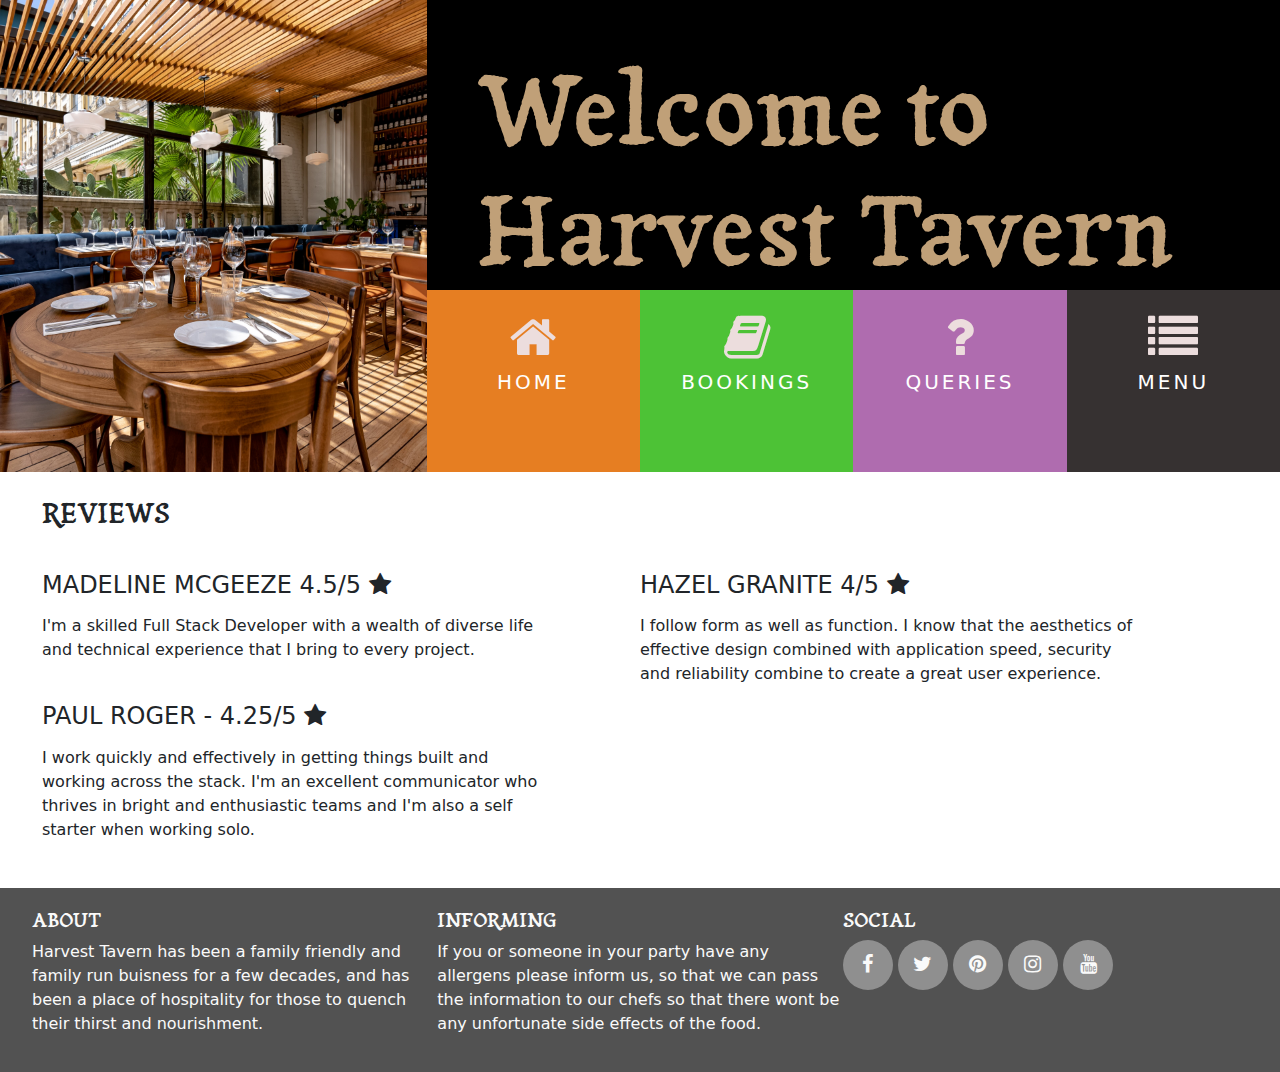
<file: bookings.html>
<!DOCTYPE html>
<html lang="en">
<head>
    <meta charset="UTF-8">
    <meta name="viewport" content="width=device-width, initial-scale=1.0">
    <meta http-equiv="X-UA-Compatible" content="ie=edge">
    <link rel="stylesheet" href="https://cdn.jsdelivr.net/npm/bootstrap@5.3.5/dist/css/bootstrap.min.css" type="text/css">
    <link rel="stylesheet" href="https://maxcdn.bootstrapcdn.com/font-awesome/4.7.0/css/font-awesome.min.css" type="text/css" />
    <link rel="stylesheet" href="assets/css/style.css">
    <title>Harvest Tavern</title>
</head>
<body>
    <header>
		<div class="row no-gutters">
            <a class="col-md-4 logo" href="index.html">

            </a>
            <div class="col-md-8">
                <div class="row no-gutters bg-color-name-title">
                    <div class="col heading">
                        <h1 class="name">Welcome to Harvest Tavern</h1>
            </div>
        </div>
        <div class="row no-gutters">
            <div class="col">
                <ul id="nav" class="list-inline menucontainer">
                    <li class="col-6 col-sm-3 ui-menu-color-home list-inline-item menuitem">
                        <a href="index.html"><i class="fa fa-home" aria-hidden="true"></i><span>Home</span></a>
                    </li>
                    <li class="col-6 col-sm-3 ui-menu-color-bookings list-inline-item menuitem">    
                        <a href="bookings.html"><i class="fa fa-book" aria-hidden="true"></i><span>Bookings</a>
                    </li> 
                    <li class="col-6 col-sm-3 ui-menu-color-queries list-inline-item menuitem">
                        <a href="queries.html"><i class="fa fa-question" aria-hidden="true"></i><span>Queries</a>
                    </li>
                    <li class="col-6 col-sm-3 ui-menu-color-menu list-inline-item menuitem">
                        <a href="menu.html"><i class="fa fa-list" aria-hidden="true"></i><span>Menu</a>
                    </li>
                </ul>
            </div>
        </div>
        
	</header>

    <section class="container-fluid">
        <div class="row row-table">
            <div class="col-md-8 bg-color-three-reasons section-column">
                <div class="row">
                    <div class="col">
                        <h3 class="section-heading uppercase">Reviews</h3>
                    </div>
                </div>
                <div class="row">
                    <div class="col-10 offset-1 offset-sm-0 col-sm-4 col-md-6">
                        <div class="row">
                            <div class="col-10">
                                <h4 class="three-reasons-heading uppercase">Madeline Mcgeeze 4.5/5 <i class="fa fa-star"></i></h4>
                                <p>
                                    I'm a skilled Full Stack Developer with a wealth of diverse life and technical experience that I bring to every project.
                                </p>
                            </div>
                        </div>
                    </div>
                    <div class="col-10 offset-1 offset-sm-0 col-sm-4 col-md-6">
                        <div class="row">
                            <div class="col-10">
                                <h4 class="three-reasons-heading uppercase">Hazel Granite 4/5 <i class="fa fa-star"></i></h4>
                                <p>
                                    I follow form as well as function. I know that the aesthetics of effective design combined with application speed, security and reliability combine to create a great user experience.
                                </p>
                            </div>
                        </div>
                    </div>
                    <div class="col-10 offset-1 offset-sm-0 col-sm-4 col-md-6">
                        <div class="row">
                            <div class="col-10">
                                <h4 class="three-reasons-heading uppercase">Paul Roger - 4.25/5 <i class="fa fa-star"></i></h4>
                                <p>
                                    I work quickly and effectively in getting things built and working across the stack. I'm an excellent communicator who thrives in bright and enthusiastic teams and I'm also a self starter when working solo.
                                </p>
                            </div>
                        </div>
                    </div>
                </div>
            </div>
        </div>
        
    </section>

    <footer class="container-fluid">
        <div id="footer-details" class="row">
            <div class="col-sm-4">
                <h5 class="uppercase general-sub">About</h5>
                <p class="inline-block">
                    Harvest Tavern has been a family friendly and family run buisness for a few decades,
                    and has been a place of hospitality for those to quench their thirst and nourishment.
                </p>
            </div>
            <div class="col-sm-4">
                <h5 class="uppercase general-sub">Informing</h5>
                <p class="inline-block">
                    If you or someone in your party have any allergens please inform us,
                    so that we can pass the information to our chefs so that there wont
                    be any unfortunate side effects of the food.
                </p>
            </div>
            <div class="col-sm-4">
                <h5 class="uppercase general-sub">Social</h5>
                <ul class="list-inline social-links">
                    <li class="list-inline-item">
                        <a target="_blank" href="https://www.facebook.com/">
                            <i class="fa fa-facebook" aria-hidden="true"></i>
                            <span class="sr-only">Facebook</span>
                        </a>
                    </li>
                    <li class="list-inline-item">
                        <a target="_blank" href="https://x.com/">
                            <i class="fa fa-twitter" aria-hidden="true"></i>
                            <span class="sr-only">Twitter</span>
                        </a>
                    </li>
                    <li class="list-inline-item">
                        <a target="_blank" href="https://uk.pinterest.com/">
                            <i class="fa fa-pinterest" aria-hidden="true"></i>
                            <span class="sr-only">Pinterest</span>
                        </a>
                    </li>
                    <li class="list-inline-item">
                        <a target="_blank" href="https://www.instagram.com/">
                            <i class="fa fa-instagram" aria-hidden="true"></i>
                            <span class="sr-only">Instagram</span>
                        </a>
                    </li>
                    <li class="list-inline-item">
                        <a target="_blank" href="https://www.youtube.com/">
                            <i class="fa fa-youtube" aria-hidden="true"></i>
                            <span class="sr-only">YouTube</span>
                        </a>
                    </li>
                </ul>
            </div>
        </div>
    </footer>
</body>
</html>
</file>
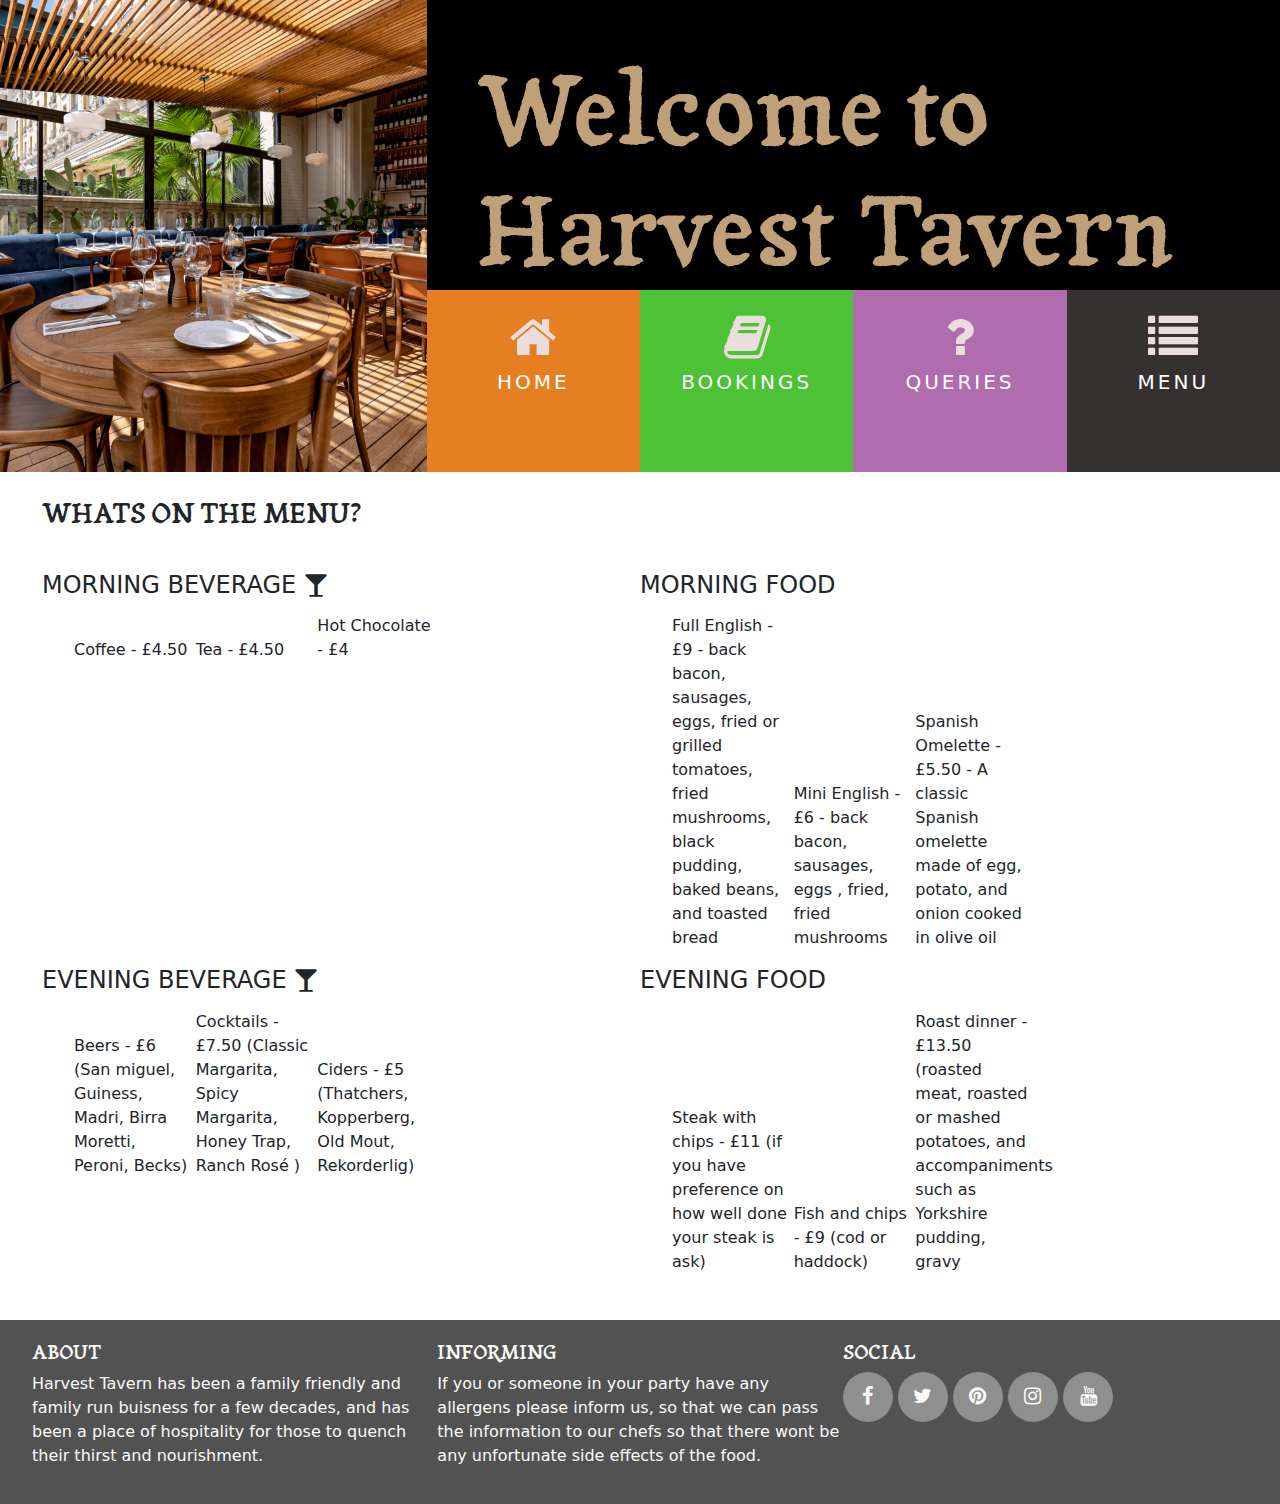
<file: menu.html>
<!DOCTYPE html>
<html lang="en">
<head>
    <meta charset="UTF-8">
    <meta name="viewport" content="width=device-width, initial-scale=1.0">
    <meta http-equiv="X-UA-Compatible" content="ie=edge">
    <link rel="stylesheet" href="https://cdn.jsdelivr.net/npm/bootstrap@5.3.5/dist/css/bootstrap.min.css" type="text/css">
    <link rel="stylesheet" href="https://maxcdn.bootstrapcdn.com/font-awesome/4.7.0/css/font-awesome.min.css" type="text/css" />
    <link rel="stylesheet" href="assets/css/style.css">
    <title>Harvest Tavern</title>
</head>
<body>
    <header>
		<div class="row no-gutters">
            <a class="col-md-4 logo" href="index.html"></a>
            <div class="col-md-8">
                <div class="row no-gutters bg-color-name-title">
                    <div class="col heading">
                        <h1 class="name">Welcome to Harvest Tavern</h1>
                    </div>
                </div>
            <div class="row no-gutters">
                <div class="col">
                    <ul id="nav" class="list-inline menucontainer">
                        <li class="col-6 col-sm-3 ui-menu-color-home list-inline-item menuitem">
                            <a href="index.html"><i class="fa fa-home" aria-hidden="true"></i><span>Home</span></a>
                        </li>
                        <li class="col-6 col-sm-3 ui-menu-color-bookings list-inline-item menuitem">    
                            <a href="bookings.html"><i class="fa fa-book" aria-hidden="true"></i><span>Bookings</span></a>
                        </li> 
                        <li class="col-6 col-sm-3 ui-menu-color-queries list-inline-item menuitem">
                            <a href="queries.html"><i class="fa fa-question" aria-hidden="true"></i><span>Queries</span></a>
                        </li>
                        <li class="col-6 col-sm-3 ui-menu-color-menu list-inline-item menuitem">
                            <a href="menu.html"><i class="fa fa-list" aria-hidden="true"></i><span>Menu</span></a>
                        </li>
                    </ul>
                </div>
            </div>
        </div>
    </div>
	</header>

    <section class="container-fluid">
        <div class="row row-table">
            <div class="col-md-8 bg-color-three-reasons section-column">
                <div class="row">
                    <div class="col">
                        <h3 class="section-heading uppercase">Whats on the menu?</h3>
                    </div>
                </div>
                <div class="row">
                    <div class="col-10 offset-1 offset-sm-0 col-sm-4 col-md-6">
                        <div class="row">
                            <div class="col-10">
                                <h4 class="three-reasons-heading uppercase"> Morning Beverage <i class="fa fa-glass"></i></h4>
                                <ul class="content">
                                    <li class="col-6 col-sm-3 list-inline-item">
                                        Coffee  -  £4.50
                                    </li>
                                    <li class="col-6 col-sm-3 list-inline-item">
                                        Tea  -  £4.50
                                    </li>
                                    <li class="col-6 col-sm-3 list-inline-item">
                                        Hot Chocolate  -  £4
                                    </li>
                                </ul>
                            </div>
                        </div>
                    </div>
                    <div class="col-10 offset-1 offset-sm-0 col-sm-4 col-md-6">
                        <div class="row">
                            <div class="col-10">
                                <h4 class="three-reasons-heading uppercase"> Morning Food <i class="fa fa-"></i></h4>
                                <ul class="content">
                                    <li class="col-6 col-sm-3 list-inline-item">
                                        Full English  -  £9  -  back bacon, sausages, eggs, fried or grilled tomatoes,
                                        fried mushrooms, black pudding, baked beans, and toasted bread
                                    </li>
                                    <li class="col-6 col-sm-3 list-inline-item">
                                        Mini English  -  £6  -  back bacon, sausages, eggs , fried, fried mushrooms
                                    </li>
                                    <li class="col-6 col-sm-3 list-inline-item">
                                        Spanish Omelette  -  £5.50  -  A classic Spanish omelette made of egg, potato, and onion cooked in olive oil
                                    </li>
                                </ul>
                            </div>
                        </div>
                    </div>
                    <div class="col-10 offset-1 offset-sm-0 col-sm-4 col-md-6">
                        <div class="row">
                            <div class="col-10">
                                <h4 class="three-reasons-heading uppercase"> Evening Beverage <i class="fa fa-glass"></i></h4>
                                <ul class="content">
                                    <li class="col-6 col-sm-3 list-inline-item">
                                        Beers  -  £6  (San miguel, Guiness, Madri, Birra Moretti, Peroni, Becks)
                                    </li>
                                    <li class="col-6 col-sm-3 list-inline-item">
                                        Cocktails  -  £7.50  (Classic Margarita, Spicy Margarita, Honey Trap, Ranch Rosé )
                                    </li>
                                    <li class="col-6 col-sm-3 list-inline-item">
                                        Ciders  -  £5  (Thatchers, Kopperberg, Old Mout, Rekorderlig)
                                    </li>
                                </ul>
                            </div>
                        </div>
                    </div>
                    <div class="col-10 offset-1 offset-sm-0 col-sm-4 col-md-6">
                        <div class="row">
                            <div class="col-10">
                                <h4 class="three-reasons-heading uppercase"> Evening Food <i class="fa fa-utensils"></i></h4>
                                <ul class="content">
                                    <li class="col-6 col-sm-3 list-inline-item">
                                        Steak with chips  -  £11  (if you have preference on how well done your steak is ask)
                                    </li>
                                    <li class="col-6 col-sm-3 list-inline-item">
                                        Fish and chips  -  £9  (cod or haddock)
                                    </li>
                                    <li class="col-6 col-sm-3 list-inline-item">
                                        Roast dinner -  £13.50 (roasted meat, roasted or mashed potatoes, and accompaniments such as Yorkshire pudding, gravy
                                    </li>    
                                </ul>
                            </div>
                        </div>
                    </div>
                </div>
            </div>
        </div>
        
    </section>

    <footer class="container-fluid">
        <div id="footer-details" class="row">
            <div class="col-sm-4">
                <h5 class="uppercase general-sub">About</h5>
                <p class="inline-block">
                    Harvest Tavern has been a family friendly and family run buisness for a few decades,
                    and has been a place of hospitality for those to quench their thirst and nourishment.
                </p>
            </div>
            <div class="col-sm-4">
                <h5 class="uppercase general-sub">Informing</h5>
                <p class="inline-block">
                    If you or someone in your party have any allergens please inform us,
                    so that we can pass the information to our chefs so that there wont
                    be any unfortunate side effects of the food.
                </p>
            </div>
            <div class="col-sm-4">
                <h5 class="uppercase general-sub">Social</h5>
                <ul class="list-inline social-links">
                    <li class="list-inline-item">
                        <a target="_blank" href="https://www.facebook.com/">
                            <i class="fa fa-facebook" aria-hidden="true"></i>
                            <span class="sr-only">Facebook</span>
                        </a>
                    </li>
                    <li class="list-inline-item">
                        <a target="_blank" href="https://x.com/">
                            <i class="fa fa-twitter" aria-hidden="true"></i>
                            <span class="sr-only">Twitter</span>
                        </a>
                    </li>
                    <li class="list-inline-item">
                        <a target="_blank" href="https://uk.pinterest.com/">
                            <i class="fa fa-pinterest" aria-hidden="true"></i>
                            <span class="sr-only">Pinterest</span>
                        </a>
                    </li>
                    <li class="list-inline-item">
                        <a target="_blank" href="https://www.instagram.com/">
                            <i class="fa fa-instagram" aria-hidden="true"></i>
                            <span class="sr-only">Instagram</span>
                        </a>
                    </li>
                    <li class="list-inline-item">
                        <a target="_blank" href="https://www.youtube.com/">
                            <i class="fa fa-youtube" aria-hidden="true"></i>
                            <span class="sr-only">YouTube</span>
                        </a>
                    </li>
                </ul>
            </div>
        </div>
    </footer>
</body>
</html>
</file>
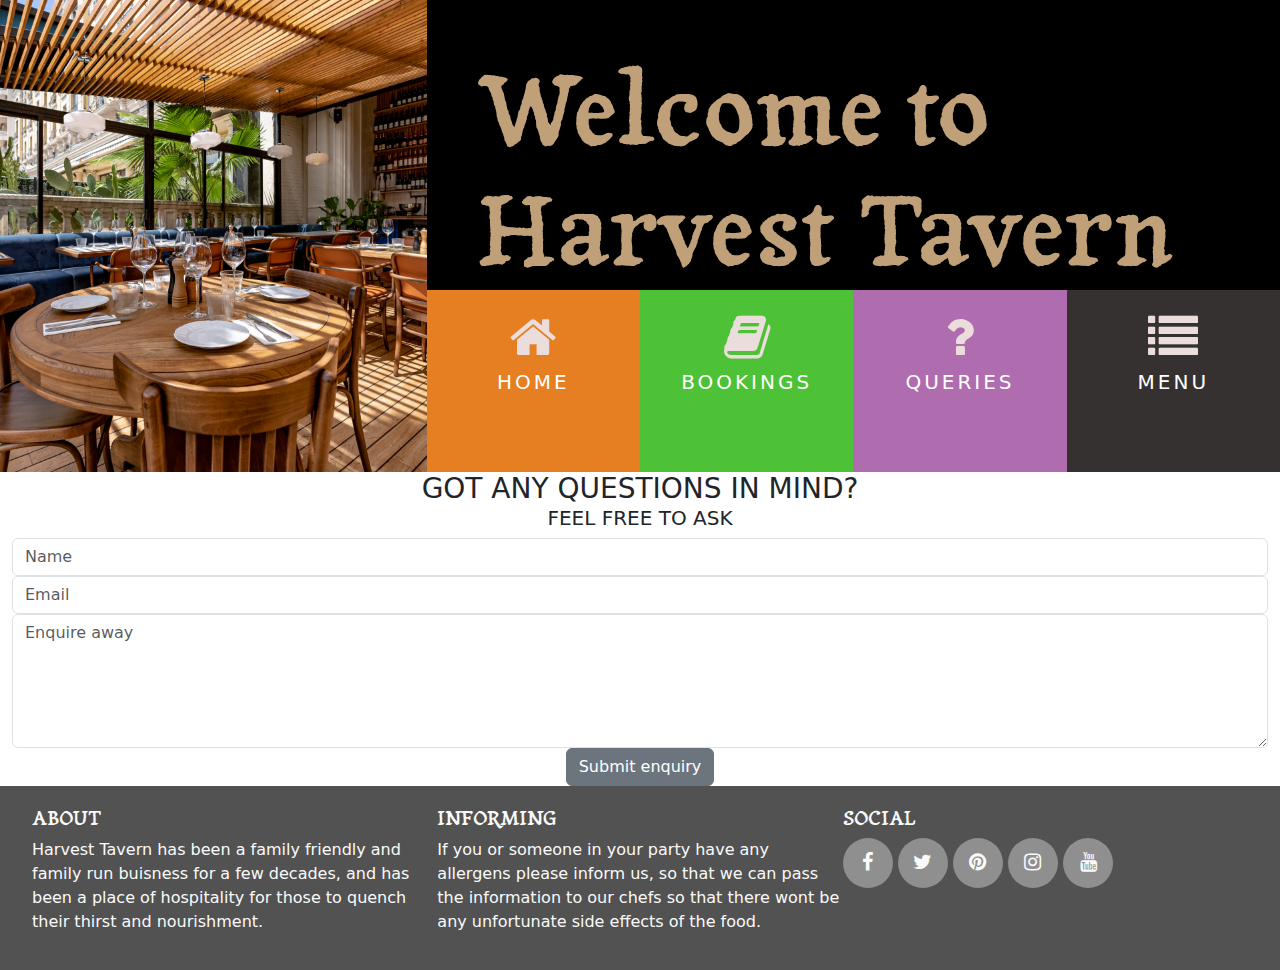
<file: queries.html>
<!DOCTYPE html>
<html lang="en">
<head>
    <meta charset="UTF-8">
    <meta name="viewport" content="width=device-width, initial-scale=1.0">
    <meta http-equiv="X-UA-Compatible" content="ie=edge">
    <link rel="stylesheet" href="https://cdn.jsdelivr.net/npm/bootstrap@5.3.5/dist/css/bootstrap.min.css" type="text/css">
    <link rel="stylesheet" href="https://maxcdn.bootstrapcdn.com/font-awesome/4.7.0/css/font-awesome.min.css" type="text/css" />
    <link rel="stylesheet" href="assets/css/style.css">
    <title>Harvest Tavern</title>
</head>
<body>
    <header>
		<div class="row no-gutters">
            <a class="col-md-4 logo" href="index.html">

            </a>
            <div class="col-md-8">
                <div class="row no-gutters bg-color-name-title">
                    <div class="col heading">
                        <h1 class="name">Welcome to Harvest Tavern</h1>
            </div>
        </div>
        <div class="row no-gutters">
            <div class="col">
                <ul id="nav" class="list-inline menucontainer">
                    <li class="col-6 col-sm-3 ui-menu-color-home list-inline-item menuitem">
                        <a href="index.html"><i class="fa fa-home" aria-hidden="true"></i><span>Home</span></a>
                    </li>
                    <li class="col-6 col-sm-3 ui-menu-color-bookings list-inline-item menuitem">    
                        <a href="bookings.html"><i class="fa fa-book" aria-hidden="true"></i><span>Bookings</a>
                    </li> 
                    <li class="col-6 col-sm-3 ui-menu-color-queries list-inline-item menuitem">
                        <a href="queries.html"><i class="fa fa-question" aria-hidden="true"></i><span>Queries</a>
                    </li>
                    <li class="col-6 col-sm-3 ui-menu-color-menu list-inline-item menuitem">
                        <a href="menu.html"><i class="fa fa-list" aria-hidden="true"></i><span>Menu</a>
                    </li>
                </ul>
            </div>
        </div>
        
	</header>

    <section class="container-fluid">
        <div class="row bg-color-contact">
            <div class="col">
                <h3 class="contact-heading uppercase text-center">Got any questions in mind?</h3>
                <h5 class="uppercase text-center">Feel free to ask</h5>

                <div class="center-form">
                    <form>
                        <input type="text" name="name" id="fullname" class="form-control" placeholder="Name" required />
                        <input type="email" name="email" id="emailaddress" class="form-control" placeholder="Email" required />
                        <textarea rows="5" name="projectsummary" id="projectsummary" class="form-control" placeholder="Enquire away" required></textarea>
                        <div class="form-row text-center">
                            <div class="col">
                                <button type="submit" class="btn btn-secondary">Submit enquiry</button>
                            </div>
                        </div>
                    </form>
                </div>

            </div>
        </div>

    </section>

    <footer class="container-fluid">
        <div id="footer-details" class="row">
            <div class="col-sm-4">
                <h5 class="uppercase general-sub">About</h5>
                <p class="inline-block">
                    Harvest Tavern has been a family friendly and family run buisness for a few decades,
                    and has been a place of hospitality for those to quench their thirst and nourishment.
                </p>
            </div>
            <div class="col-sm-4">
                <h5 class="uppercase general-sub">Informing</h5>
                <p class="inline-block">
                    If you or someone in your party have any allergens please inform us,
                    so that we can pass the information to our chefs so that there wont
                    be any unfortunate side effects of the food.
                </p>
            </div>
            <div class="col-sm-4">
                <h5 class="uppercase general-sub">Social</h5>
                <ul class="list-inline social-links">
                    <li class="list-inline-item">
                        <a target="_blank" href="https://www.facebook.com/">
                            <i class="fa fa-facebook" aria-hidden="true"></i>
                            <span class="sr-only">Facebook</span>
                        </a>
                    </li>
                    <li class="list-inline-item">
                        <a target="_blank" href="https://x.com/">
                            <i class="fa fa-twitter" aria-hidden="true"></i>
                            <span class="sr-only">Twitter</span>
                        </a>
                    </li>
                    <li class="list-inline-item">
                        <a target="_blank" href="https://uk.pinterest.com/">
                            <i class="fa fa-pinterest" aria-hidden="true"></i>
                            <span class="sr-only">Pinterest</span>
                        </a>
                    </li>
                    <li class="list-inline-item">
                        <a target="_blank" href="https://www.instagram.com/">
                            <i class="fa fa-instagram" aria-hidden="true"></i>
                            <span class="sr-only">Instagram</span>
                        </a>
                    </li>
                    <li class="list-inline-item">
                        <a target="_blank" href="https://www.youtube.com/">
                            <i class="fa fa-youtube" aria-hidden="true"></i>
                            <span class="sr-only">YouTube</span>
                        </a>
                    </li>
                </ul>
            </div>
        </div>
    </footer>
</body>
</html>
</file>
<file: assets/css/style.css>
@import url('https://fonts.googleapis.com/css2?family=Roboto:ital,wght@0,100..900;1,100..900&family=Tagesschrift&display=swap');

/*--------------------------------------------Colors*/

.bg-color-name-title {
    background-color: black;
}

.bg-color-three-reviews {
    background-color: lightcyan;
}

.ui-menu-color-home {
    background-color: #e67e22;
}
.ui-menu-color-bookings {
    background-color: #4dc236;
}
.ui-menu-color-queries {
    background-color: #af6caf;
}
.ui-menu-color-menu {
    background-color: #363131;
}

/* ----------------------------------------Special paddings/margins/text */

h1,
h2,
h3,
h4 {
    margin: 0;
}

.uppercase {
    text-transform: uppercase;
}

.general-sub {
    font-family: "Tagesschrift", sans-serif;
    font-weight: 300;
    color: #fafafa;
}

.inline-block {
    display: inline-block;
}

.row-table {
    display: table;
}

.section-column {
    display: table-cell;
    padding: 0 30px 30px;
    float: none;
}

.section-heading {
    font-family: "Tagesschrift", sans-serif;
    font-weight: 300;
    margin-top: 25px;
    margin-bottom: 40px;
}

/*--------------------------------------------Heading*/

header {
    margin: 0;
}

.heading {
    margin-left: 50px;
}

.logo {
    background: url("../css/assets/images/atmosphere.jpg");
    background-position: center;
    background-repeat: no-repeat;
    background-size: cover;
    min-height: 360px;
    transition: all .5s ease-in-out;
    -moz-transition: all .5s ease-in-out;
    -webkit-transition: all .5s ease-in-out;
}

.name {
    font-family: "Tagesschrift", sans-serif;
    font-weight: 100;
    font-size: 100px;
    margin-top: 50px;
    color: rgb(192, 160, 120);
}

.list-inline-item:not(:last-child) {
    margin-right: 0;
}

.menucontainer {
    font-size: 0;
}

#nav li {
    font-size: 14px;
    padding: 0;
}
.row {
--bs-gutter-x: 0;
}

.menucontainer {
    font-size: 0;
}

#nav {
    margin: 0;
}

nav li {
    font-size: 14px;
    padding: 0;
}

.menuitem {
    height: 182px;
    text-align: center;
    padding: 0;
}

.menuitem a {
    width: 100%;
    text-decoration: none;
    color: #fff;
    height: 120px;
}

.menuitem a i {
    padding-top: 22px;
    display: block;
    color: #ecdddd;
    font-size: 50px
}

.menuitem span {
    display: block;
    width: 100%;
    padding-top: 5px;
    text-align: center;
    text-transform: uppercase;
    font-size: 20px;
    font-weight: 300;
    letter-spacing: 3px;
}

/* ------------------------------------------ Footer */

footer {
    background-color: #525252;
    color: #fafafa;
    min-height: 120px;
    margin: 0;
    position: bottom;
}

.social-links {
    padding-bottom: 25px;
}

.social-links li a i {
    width: 50px;
    height: 50px;
    padding: 12px 0;
    border-radius: 50%;
    font-size: 20px;
    line-height: 25px;
    text-align: center;
    color: #fafafa;
    background: #8f8f8f;
    transition: all 0.35s ease-in-out;
    -moz-transition: all 0.35s ease-in-out;
    -webkit-transition: all 0.35s ease-in-out;
    -o-transition: all 0.35s ease-in-out;
}

.social-links li a i:hover {
    background: #e84610;
}

#footer-details {
    padding: 20px;
}

/* ----------------------------------------Three Reasons */

.three-reasons-icon {
    font-size: 26px;
    color: #e67e22;
}

.three-reasons-heading {
    margin-bottom: 15px;
}
</file>
